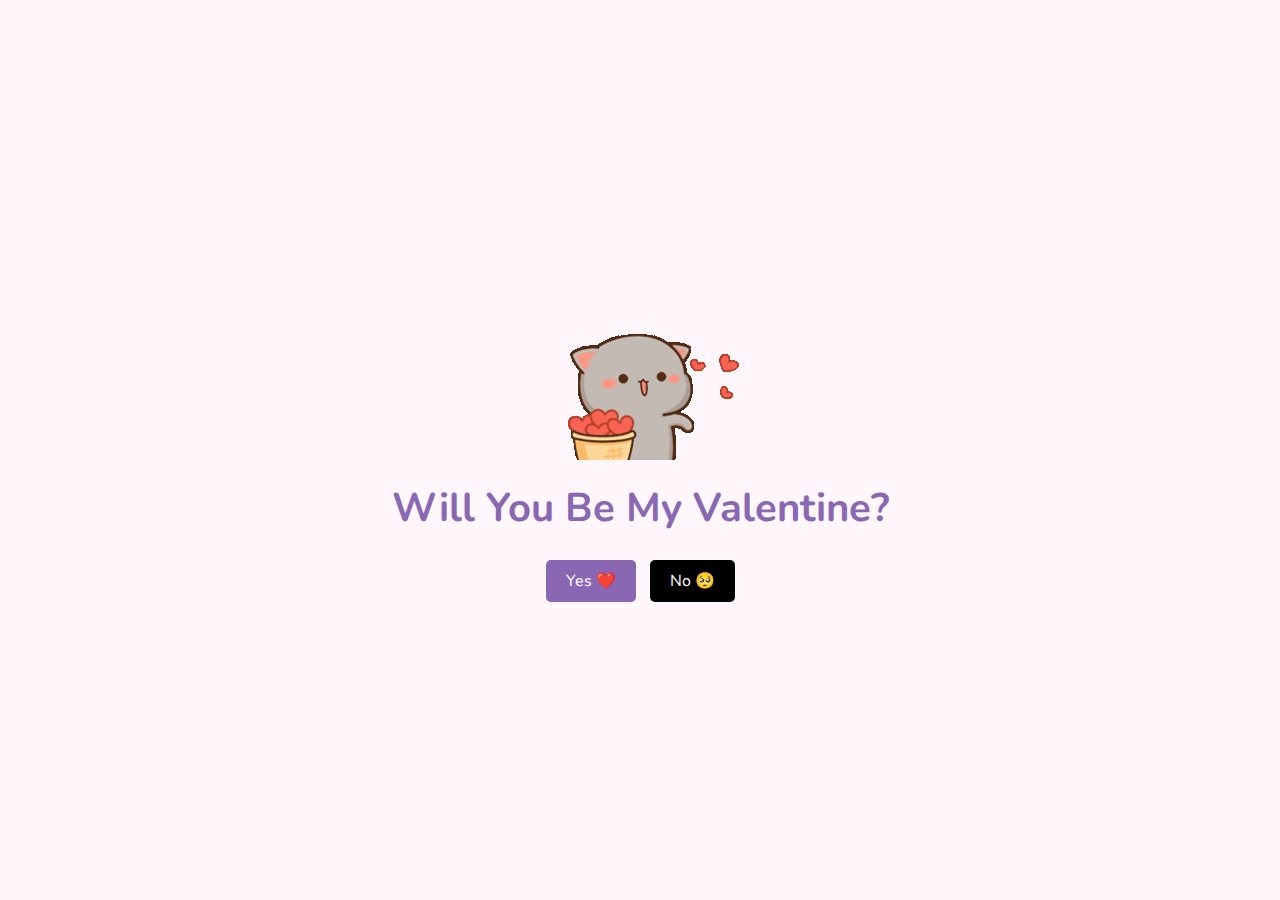
<file: index.html>
<!DOCTYPE html>

<html>
    <head>
        <meta charset="UTF-8">
        <meta name="viewport" content="width=device-width, initial-scale=1.0">
        <title>Valentine's Day</title>
        <link rel="stylesheet" href="styles/style.css">

        <link rel="preconnect" href="https://fonts.googleapis.com">
        <link rel="preconnect" href="https://fonts.gstatic.com" crossorigin>
        <link href="https://fonts.googleapis.com/css2?family=JetBrains+Mono:ital,wght@0,100..800;1,100..800&family=Nunito:ital,wght@0,200..1000;1,200..1000&family=Quicksand:wght@300..700&display=swap" rel="stylesheet">
    </head>

    <body>
        <div class="container">
            <img src="assets/cute-sticker.gif" alt="cute sticker.gif" class="gif1">
            <p class="title">Will You Be My Valentine?</p>
            
            <div class="buttons">
                <button class="yes"><a href="next-page/congrats.html" class="yes-button">Yes ❤️</a></button>
                <button class="no" onclick="moveButton()">No 🥺</button>
            </div>
        </div>

        <script>
            let clickCount = 0;
    
            function moveButton() {
                let button = document.querySelector(".no");
                let buttonsContainer = document.querySelector(".buttons");
    
                let maxX = buttonsContainer.clientWidth - button.clientWidth;
                let maxY = buttonsContainer.clientHeight - button.clientHeight;
    
                let randomX = Math.floor(Math.random() * maxX);
                let randomY = Math.floor(Math.random() * maxY);
    
                button.style.transform = `translate(${randomX}px, ${randomY}px)`;
    
                // Tambahkan counter setiap klik
                clickCount++;
    
                // Jika sudah 15x klik, kurangi opacity
                if (clickCount >= 2) {
                    let newOpacity = Math.max(1 - (clickCount - 1) * 0.1, 0);
                    button.style.opacity = newOpacity;
                    
                    // Hilangkan tombol sepenuhnya jika sudah transparan
                    if (newOpacity === 0) {
                        button.style.display = "none";
                    }
                }
            }
        </script>

        <!-- <script>
            function moveButton() {
                let button = document.querySelector(".no");
                let container = document.querySelector(".container");
        
                let maxX = container.clientWidth - button.clientWidth;
                let maxY = container.clientHeight - button.clientHeight;
        
                let randomX = Math.floor(Math.random() * maxX);
                let randomY = Math.floor(Math.random() * maxY);
        
                button.style.left = randomX + "px";
                button.style.top = randomY + "px";
            }
        </script> -->
    </body>
</html>
</file>
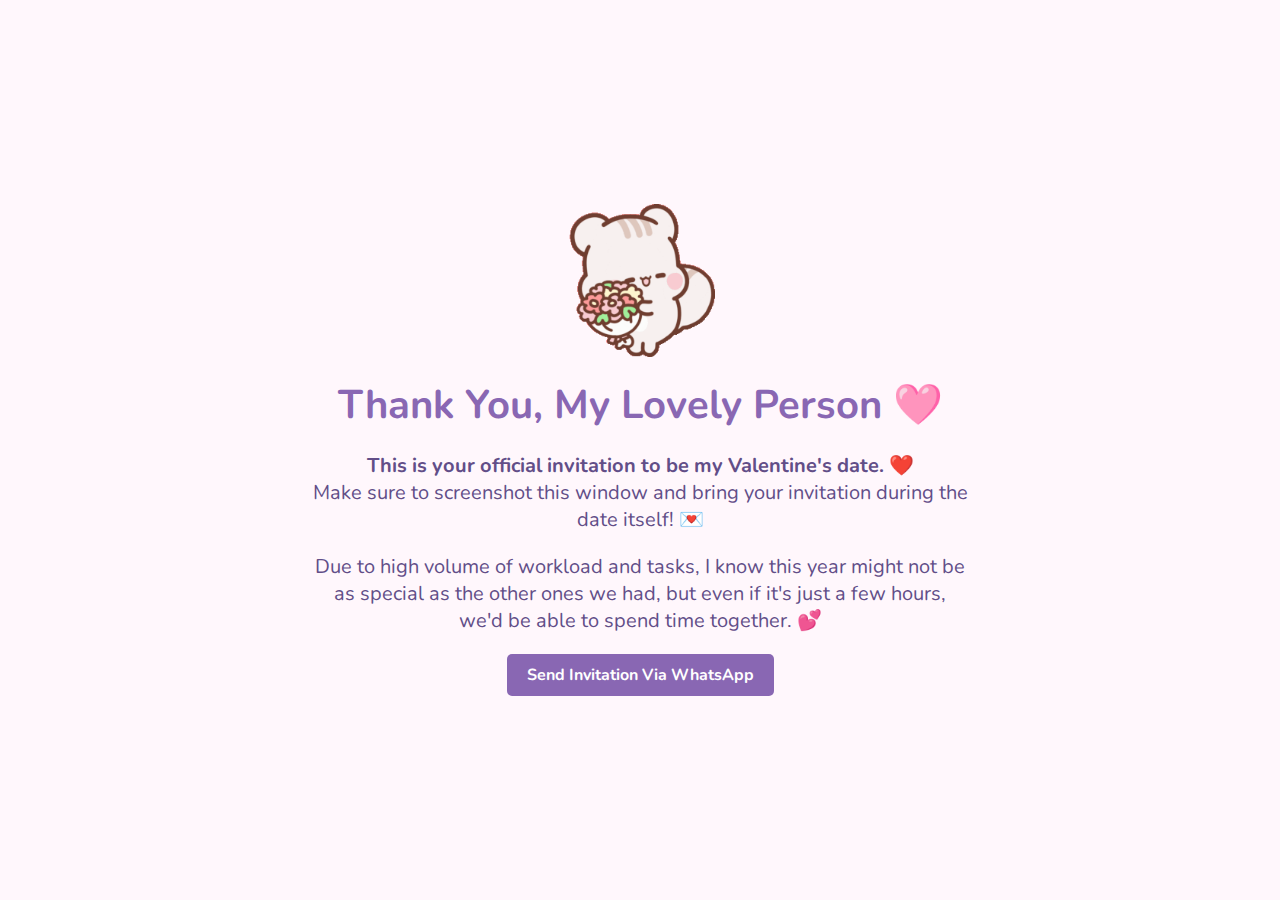
<file: next-page/congrats.html>
<!DOCTYPE html>

<html>
    <head>
        <meta charset="UTF-8">
        <meta name="viewport" content="width=device-width, initial-scale=1.0">
        <title>Valentine's Day</title>
        <link rel="stylesheet" href="../styles/style.css">

        <link rel="preconnect" href="https://fonts.googleapis.com">
        <link rel="preconnect" href="https://fonts.gstatic.com" crossorigin>
        <link href="https://fonts.googleapis.com/css2?family=JetBrains+Mono:ital,wght@0,100..800;1,100..800&family=Nunito:ital,wght@0,200..1000;1,200..1000&family=Quicksand:wght@300..700&display=swap" rel="stylesheet">
    </head>

    <body>
        <div class="container">
            <img src="../assets/cute-sticker2.gif" alt="cute sticker 2.gif" class="gif2">
            <p class="title">Thank You, My Lovely Person 🩷</p>

            <p class="paragraph-1"><span>This is your official invitation to be my Valentine's date. ❤️</span><br> Make sure to screenshot this window and bring your invitation during the date itself! 💌</p> 
            <p class="paragraph-2">Due to high volume of workload and tasks, I know this year might 
                not be as special as the other ones we had, but even if it's just a 
                few hours, we'd be able to spend time together. 💕</p>
            
            <a href="https://wa.me/62895605248875?text=I have received your invitation, I would like to be your valentine! <3" class="wa-button" target="_blank">Send Invitation Via WhatsApp</a>
        </div>
    </body>
</html>
</file>
<file: styles/style.css>
* {
    font-family: Nunito;
}

body {
    display: flex;
    justify-content: center; /* Pusatkan secara horizontal */
    align-items: center; /* Pusatkan secara vertikal */
    height: 100vh; /* Gunakan tinggi penuh viewport */
    margin: 0;
    background-color: #FFF7FC;
}

.title {
    font-size: 40px;
    font-weight: bold;
    color: #8967B3;
    margin-top: 15px;
    margin-bottom: 0px;
}

.container {
    text-align: center;
    margin-top: auto;
    margin-bottom: auto;
    margin-left: 310px;
    margin-right: 310px;
}

.buttons {
    margin-top: 20px; /* Beri jarak antara teks dan tombol */
    position: relative;
}

button {
    padding: 10px 20px;
    font-size: 16px;
    cursor: pointer;
    border: none;
    border-radius: 5px;
    margin: 5px;
    position: relative;
    transition: opacity 0.5s ease;
}

.yes-button {
    text-decoration: none;
    color: white;
}

.yes {
    background-color: #8967B3;
    color: white;
    position: static;
}

.yes:hover {
    background-color: #624E88;
}

.yes:active {
    background-color: #4B164C;
}

.no {
    background-color: black;
    color: white;
}

.no:hover {
    background-color: #624E88;
}

.no:hover {
    background-color: #624E88;
}

.no:active {
    background-color: #4B164C;
}

.paragraph-1 {
    color: #624E88;
    font-size: 20px;
}

.paragraph-1 span {
    font-weight: bold;
}

.paragraph-2 {
    color: #624E88;
    font-size: 20px;
}

.gif2 {
    width: 150px;
}


/* WA contact */

.wa-button {
    display: inline-block;
    padding: 10px 20px;
    font-size: 16px;
    font-weight: bold;
    color: white;
    background-color: #8967B3;
    border-radius: 5px;
    text-decoration: none;
    text-align: center;
}

.wa-button:hover {
    background-color: #624E88;
}

.wa-button:active {
    background-color: #4B164C;
}

/* Media Query untuk Perangkat Kecil */
@media (max-width: 480px) {
    .container {
        padding: 15px;
        margin-left: 20px;
        margin-right: 20px;
    }

    .title {
        font-size: 20px;
    }

    .paragraph-1, .paragraph-2 {
        font-size: 14px;
    }

    .wa-button {
        font-size: 14px;
        padding: 10px 15px;
    }
}
</file>
